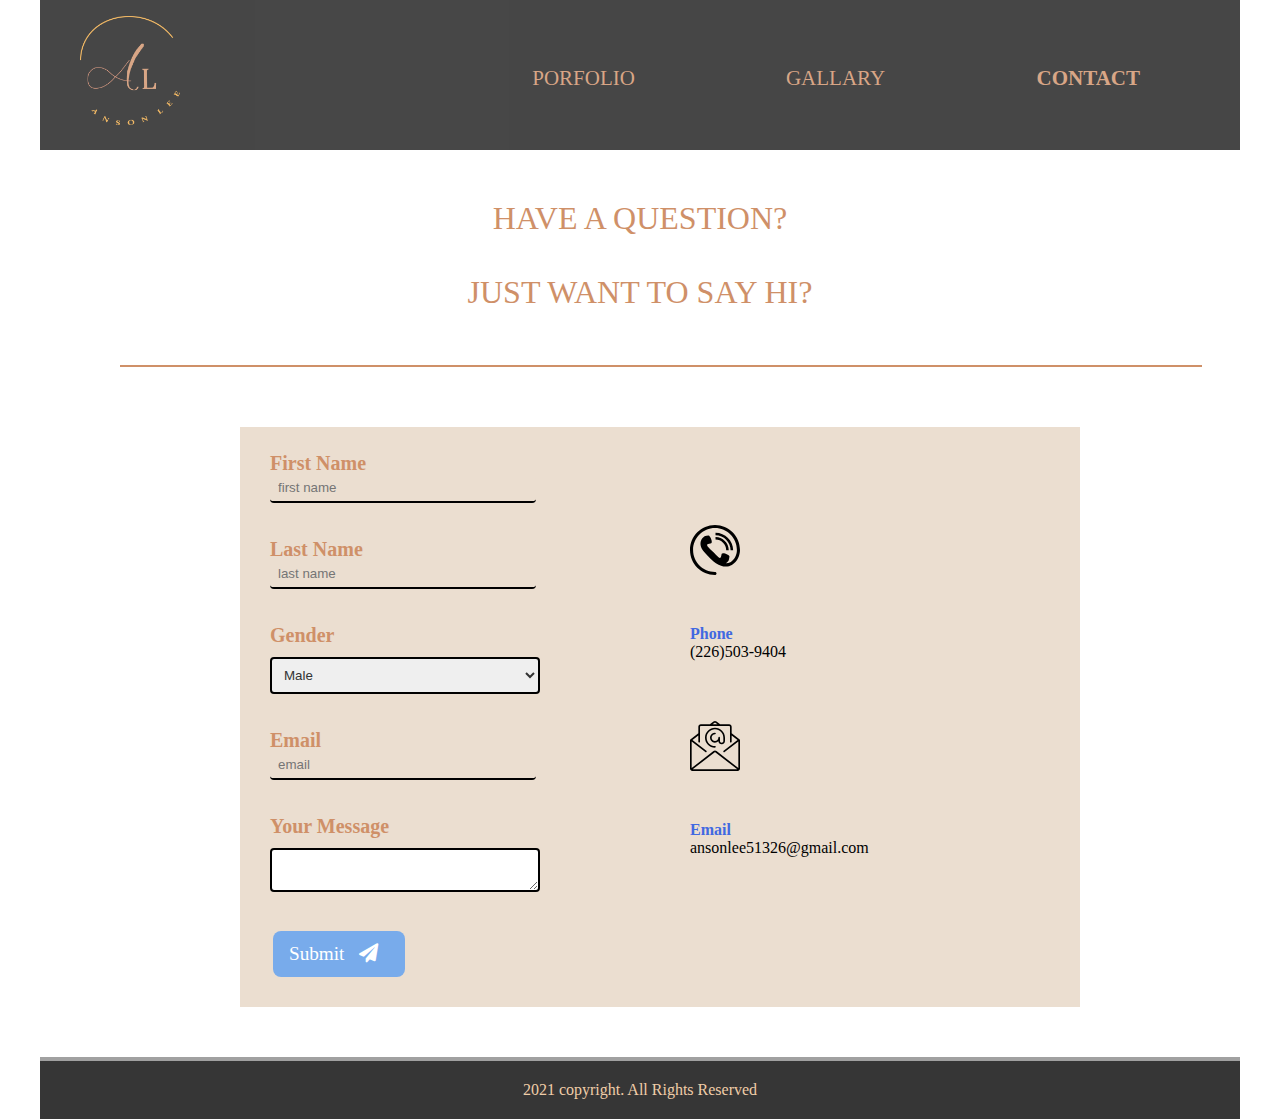
<file: contact.html>
<!DOCTYPE html>
<html lang="en">

<head>
    <title>Contact</title>
    <meta charset="UTF-8">
    <meta name="viewport" content="width=device-width, initial-scale=1.0">
    <link rel="stylesheet" type="text/css" href="css/all.min.css">
    <link rel="stylesheet" type="text/css" href="css/master.css">
    <link rel="stylesheet" type="text/css" href="css/reset.css">
</head>

<body>
    <div id="siteContainer">
        <div class="Container">
            <header id="mainHeader">
                <div id="logo">
                    <img class="iconImage" src="img/new_logo.png" alt=" productImage ">
                </div>
                <!-- Close logo-->
                <nav id="mainNav">
                    <button class="hamMenu" id="hamburger">
                    <i class="fas fa-bars"></i>
                    </button>
                    <ul class="nav_ul" id="nav_UL">
                        <li><a href="index.html">Porfolio</a></li>
                        <li><a href="gallery.html">Gallary </a></li>
                        <li><a href="#" class="current">Contact</a></li>
                    </ul>
                </nav>
                <!-- Close mainNav -->
            </header>
            <!-- Close mainHeader -->

            <div class="content">

                <h2>HAVE A QUESTION?<br><br> JUST WANT TO SAY HI?</h2>


            </div>
            <hr class="separator">

            <div class="contactInfo">
                <img src="img/phone.svg" alt="phone" id="phone">
                <h3>Phone</h3>
                <p>(226)503-9404</p>
                <img src="img/email.svg" alt="email" id="email">
                <h3>Email</h3>
                <p>ansonlee51326@gmail.com</p>
            </div>

            <div class="contactCon">

                <form action="./includes/email/send.php" method="POST" id="contact-form">
                    <label for="firstname">First Name</label>
                    <input type="text" id="firstname" name="firstname" placeholder="first name" required>

                    <label for="lastname">Last Name</label>
                    <input type="text" id="lastname" name="lastname" placeholder="last name" required>

                    <label for="Gender">Gender</label>
                    <select name="gender" id="box">
                        <option value="male">Male</option>
                        <option value="female">Female</option>
                    </select>
                    <label for="email">Email</label>
                    <input type="email" id="email" name="email" placeholder="email" required>

                    <label for="message">Your Message</label>
                    <textarea name="message" id="message" cols="30" rows="10"></textarea>


                    <div class="submit-wrapper">
                        <span class="submit" name="submit">Submit</span>
                        <i class="fas fa-paper-plane"></i>
                    </div>
            </div>



            <footer id="mainFooter">
                <div id="footerNav">

                    <div class="littleBox"></div>
                    <div id="copyRight">

                        <h3>2021 copyright. All Rights Reserved</h3>
                    </div>
                </div>
            </footer>
            <script src="js/nav.js"></script>
        </div>

    </div>
    <script src="js/contact.js" type="module"></script>
    <script src="js/nav.js" type="module"></script>
</body>

</html>
</file>
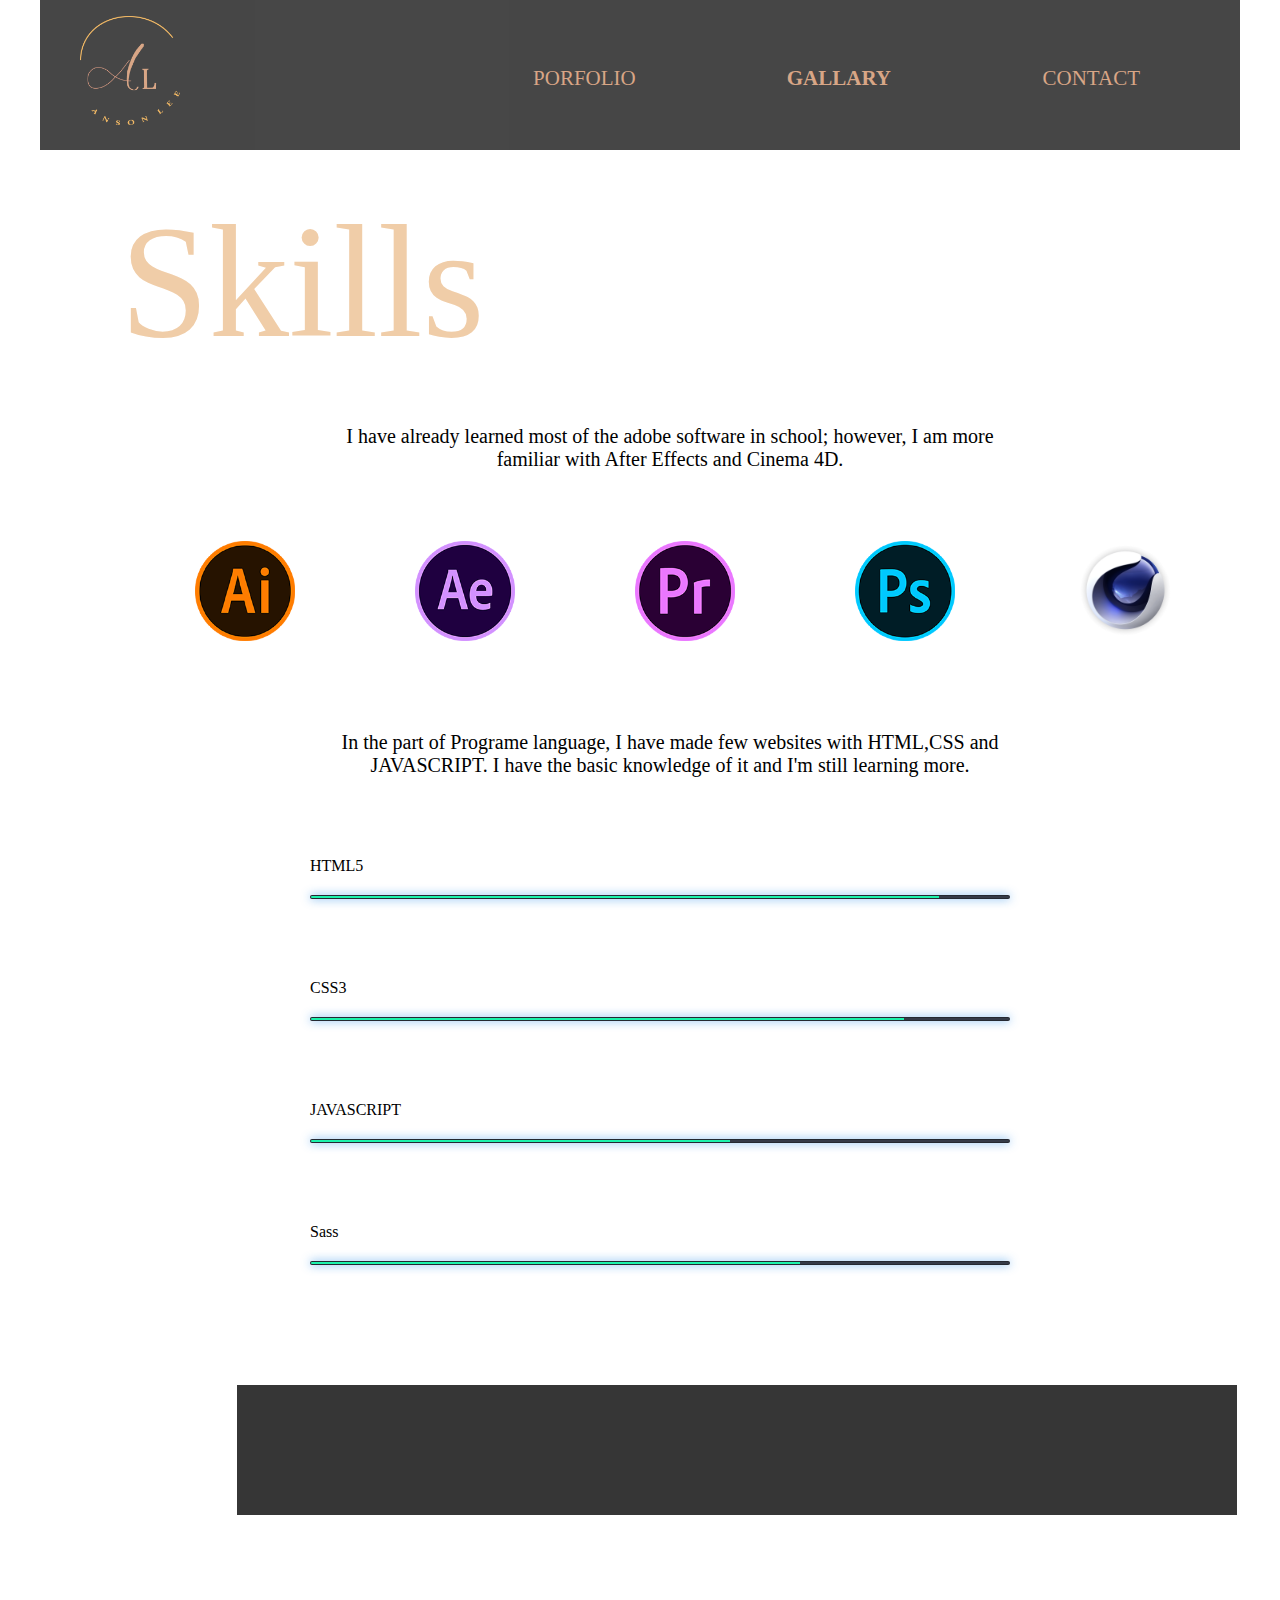
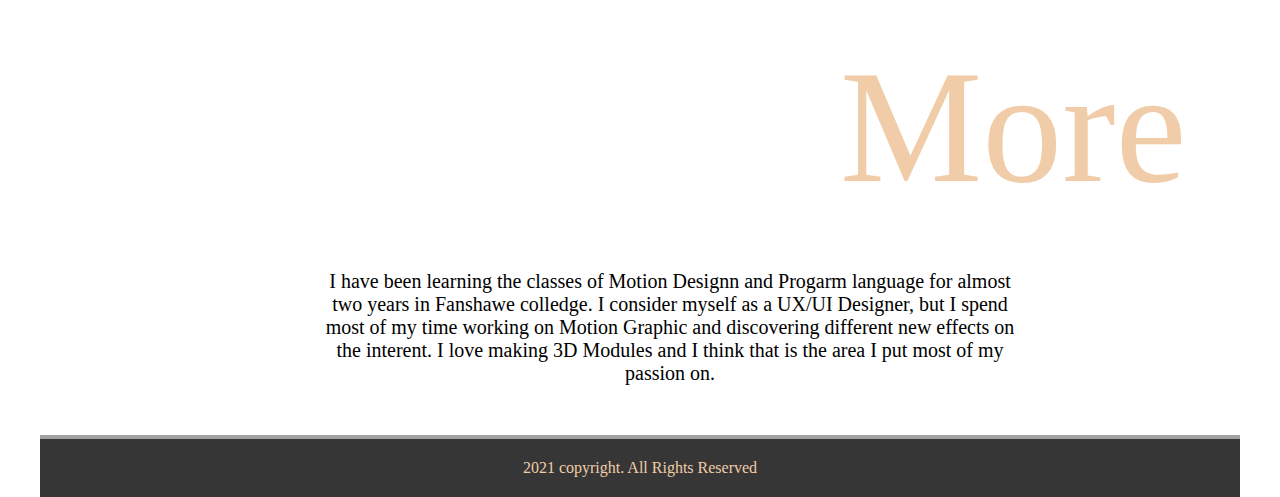
<file: gallery.html>
<!DOCTYPE html>
<html lang="en">

<head>
    <title>Contact</title>
    <meta charset="UTF-8">
    <meta name="viewport" content="width=device-width, initial-scale=1.0">

    <link rel="stylesheet" type="text/css" href="css/master.css">
    <link rel="stylesheet" type="text/css" href="css/reset.css">
    <link rel="stylesheet" type="text/css" href="css/all.min.css">

</head>

<body>
    <div id="siteContainer">
        <header id="mainHeader">
            <div id="logo">
                <img class="iconImage" src="img/new_logo.png" alt=" productImage ">
            </div>
            <nav id="mainNav">
                <button class="hamMenu" id="hamburger">
                    <i class="fas fa-bars"></i>
                    </button>
                <ul class="nav_ul" id="nav_UL">
                    <li><a href="index.html">Porfolio</a></li>
                    <li><a href="#" class="current">Gallary </a></li>
                    <li><a href="contact.html">Contact</a></li>

                </ul>
            </nav>
            <!-- Close mainNav -->
        </header>
        <!-- Close mainHeader -->

        <div id="SkillArea">

            <h2>Skills</h2>

            <p class="textArea">

                I have already learned most of the adobe software in school; however, I am more familiar with After Effects and Cinema 4D.
            </p>

            <div class="IconBox">
                <img class="IconImage" src="img/ie_logo.png" alt="Icon">
                <img class="IconImage" src="img/ae_Logo.png" alt="Icon">
                <img class="IconImage" src="img/pr_Logo.png" alt="Icon">
                <img class="IconImage" src="img/Ps_logo.png" alt="Icon">
                <img class="IconImage" src="img/cinema4D.png" alt="Icon">
            </div>
            <p class="textArea">
                In the part of Programe language, I have made few websites with HTML,CSS and JAVASCRIPT. I have the basic knowledge of it and I'm still learning more.
            </p>
            <li>
                <h3>HTML5</h3><span class="bar"><span class="html"></span>
                </span>
            </li>

            <li>
                <h3>CSS3</h3><span class="bar"><span class="css"></span>
                </span>
            </li>

            <li>
                <h3>JAVASCRIPT</h3><span class="bar"><span class="javascript"></span>
                </span>
            </li>

            <li>
                <h3>Sass</h3><span class="bar"><span class="sass"></span>
                </span>
            </li>
        </div>

        <div class="colorBox"></div>

        <div class="container work" id="work">
            <h2>More</h2>
            <p class="textArea2">

                I have been learning the classes of Motion Designn and Progarm language for almost two years in Fanshawe colledge. I consider myself as a UX/UI Designer, but I spend most of my time working on Motion Graphic and discovering different new effects on the
                interent. I love making 3D Modules and I think that is the area I put most of my passion on.
            </p>

        </div>


        <footer id="mainFooter">
            <div id="footerNav">



                <div class="littleBox"></div>
                <div id="copyRight">



                    <h3>2021 copyright. All Rights Reserved</h3>
                </div>
            </div>
        </footer>


        <script src="js/nav.js"></script>

    </div>

</body>

</html>
</file>
<file: css/master.css>
#aboutArea #Video_area #bigVideo{width:275px;height:155px;margin-left:45px;margin-top:30px}#aboutArea .video_smallbox{width:1px;position:relative;float:left;cursor:pointer;margin:55px;right:20px}#aboutArea .video_smallbox #mini333,#aboutArea .video_smallbox #mini555,#aboutArea .video_smallbox #clubmen{width:70px;height:50px}@media screen and (min-width: 650px){#aboutArea #Video_area{margin-left:70px;margin-top:20px;margin-bottom:50px}#aboutArea #Video_area #bigVideo{width:600px;height:330px}#aboutArea .video_smallbox{width:80px;position:relative;float:left;margin:15px;left:107px;top:-65px;cursor:pointer}#aboutArea .video_smallbox #mini333,#aboutArea .video_smallbox #mini555,#aboutArea .video_smallbox #clubmen{width:100px;height:60px}}@media screen and (min-width: 1024px){#aboutArea #Video_area{margin-left:80px;margin-top:70px;margin-bottom:50px}#aboutArea #Video_area #bigVideo{width:1000px;height:530px}#aboutArea .video_smallbox{width:150px;position:relative;float:left;margin:15px;left:140px;cursor:pointer}#aboutArea .video_smallbox #mini333,#aboutArea .video_smallbox #mini555,#aboutArea .video_smallbox #clubmen{width:150px;height:100px}}#SkillArea h2{font-size:2rem;color:#f0cda8;margin-top:40px;margin-left:30px;margin-bottom:30px}#SkillArea li{width:230px;color:#000;margin:20px 0;list-style:none;margin-left:80px;margin-top:30px}#SkillArea .bar{background-color:#353b48;display:block;height:2px;margin:20px 0;border:1px solid rgba(0,0,0,.3);border-radius:3px;overflow:hidden;box-shadow:0 0 10px #2187e7b3}#SkillArea .bar span{height:2px;float:left;background:#1df3ac}.textArea{text-align:center;width:240px;font-size:13px;margin-left:70px}.IconBox{margin-top:30px;display:flex;flex-direction:row;justify-content:center;margin-right:30px}.IconImage{margin-left:30px;width:40px;margin-bottom:30px}.html{width:90%;animation:html 2s}.css{width:85%;animation:css 2s}.javascript{width:60%;animation:javascript 2s}.sass{width:70%;animation:sass 2s}@keyframes html{0%{width:0%}100%{width:90%}}@keyframes css{0%{width:0%}100%{width:85%}}@keyframes javascript{0%{width:0%}100%{width:60%}}@keyframes sass{0%{width:0%}100%{width:70%}}.colorBox{width:100px}.work h2{font-size:2rem;color:#f0cda8;margin-top:60px;margin-left:240px}.textArea2{text-align:center;width:240px;font-size:13px;margin-left:70px;margin-top:30px}.workCategory button{border:.1px solid #dc9346;padding:5px 6px;color:#dc9346;font-size:10px;letter-spacing:1px;background-color:#fff;outline:none;cursor:pointer;margin-top:30px;margin-left:16px;margin-bottom:40px;flex-direction:row}.workCategory .active{background-color:#dc9346}button.active{color:#fff}.work a img{width:150px;justify-self:center;margin-left:17px}div.hideCategory{display:none}.showCategory{display:block}.contact{margin-top:50px}@media screen and (min-width: 650px){#SkillArea h2{font-size:4rem;margin-left:80px}#SkillArea li{width:500px;color:#000;margin:20px 0;list-style:none;margin-left:150px;margin-top:30px}.textArea{text-align:center;width:500px;margin-top:50px;font-size:18px;margin-left:150px}.IconBox{margin-top:70px}.IconImage{margin-left:70px;width:70px}.work h2{font-size:4rem;color:#f0cda8;margin-top:160px;margin-left:500px}.textArea2{text-align:center;width:500px;margin-top:50px;font-size:18px;margin-left:150px}.workCategory button{border:.1px solid #dc9346;padding:15px 30px;color:#dc9346;font-size:20px;letter-spacing:1px;background-color:#fff;outline:none;cursor:pointer;margin-top:50px;margin-left:46px;margin-bottom:50px;flex-direction:row}.workCategory .active{background-color:#dc9346}button.active{color:#fff}.work a img{width:350px;margin-left:50px;justify-self:center}}@media screen and (min-width: 1024px){#SkillArea h2{font-size:10rem;margin-left:80px}#SkillArea li{width:700px;color:#000;margin:20px 0;list-style:none;margin-left:270px;margin-top:80px}#SkillArea .bar{background-color:#353b48;display:block;height:2px;margin:20px 0;border:1px solid rgba(0,0,0,.3);border-radius:3px;overflow:hidden;box-shadow:0 0 10px #2187e7b3}#SkillArea .bar span{height:2px;float:left;background:#1df3ac}.textArea{text-align:center;width:700px;margin-top:50px;font-size:20px;margin-left:280px}.IconBox{margin-top:70px}.IconImage{margin-left:120px;width:100px;margin-bottom:40px}.html{width:90%;animation:html 2s}.css{width:85%;animation:css 2s}.javascript{width:60%;animation:javascript 2s}.sass{width:70%;animation:sass 2s}@keyframes html{0%{width:0%}100%{width:90%}}@keyframes css{0%{width:0%}100%{width:85%}}@keyframes javascript{0%{width:0%}100%{width:60%}}@keyframes sass{0%{width:0%}100%{width:70%}}.colorBox{width:300px;height:130px;background-color:#363636;position:relative;z-index:-1;top:100px;left:200px}.work h2{font-size:10rem;color:#f0cda8;margin-top:220px;margin-left:800px}.textArea2{text-align:center;width:700px;margin-top:50px;font-size:20px;margin-left:280px}.workCategory button{border:.1px solid #dc9346;padding:15px 30px;color:#dc9346;font-size:20px;letter-spacing:1px;background-color:#fff;outline:none;cursor:pointer;margin-top:50px;margin-left:172px;margin-bottom:50px;flex-direction:row}.workCategory .active{background-color:#dc9346}button.active{color:#fff}.work a img{width:550px;margin-left:100px;justify-self:center}}.lightbox{display:none;position:absolute;top:70px;width:79vw;height:1780px;background-color:#f0cda8;color:#fff;padding:40px}.lightbox span{color:#fff;font-size:2em;cursor:pointer}.image-player h4{color:#fff;margin-top:120px;font-weight:bold;font-size:20px}.image-player p{margin-top:120px;margin-bottom:110px;text-align:center}.image-player h2{margin-top:120px;margin-bottom:110px;text-align:center}.show-lightbox{display:block}.lb-video{width:300px}.lb-close{float:right}@media screen and (min-width: 650px){.lightbox{display:none;position:absolute;width:90vw;height:3480px;background-color:#f0cda8;color:#fff;padding:40px;margin-top:50px}.lightbox span{color:#fff;font-size:3em;cursor:pointer}.image-player h4{color:#fff;margin-top:130px;font-weight:bold;font-size:50px;margin-bottom:80px}.image-player p{margin-top:130px;margin-bottom:30px;font-size:30px;text-align:center}.show-lightbox{display:block}.lb-video{width:700px;height:500px}}@media screen and (min-width: 1024px){.lightbox{margin-top:80px;width:58.3vw;height:5064px}.lightbox .Button_lightbox{margin-top:220px;display:flex;flex-direction:row;justify-content:space-evenly;width:110px;margin-left:490px;margin-bottom:25px}.lightbox .Button_lightbox a{border:0;background:#fff;color:#cf9068;cursor:pointer;transition:.5s;border:3px solid #d4933f;padding:12px}.lightbox .Button_lightbox a:hover{background:#cf9068;color:#fff}.image-player .lb-thumb{width:700px;height:400px;margin-left:240px}.image-player h4{color:#fff;margin-top:130px;font-weight:bold;font-size:50px;margin-bottom:80px}.image-player p{margin-bottom:30px;font-size:30px;text-align:center}.image-player h2{text-align:center;font-size:60px}.image-player .solid{width:700px;background-color:#000;height:20px;margin-left:190px;margin-bottom:30px}.image-player .Duration{display:flex;flex-direction:row}.image-player .Duration h3{font-weight:bold;font-size:65px;margin-left:350px;margin-top:20px}.image-player .Frames{display:flex;flex-direction:row}.image-player .Frames h3{font-weight:bold;font-size:65px;margin-left:580px;margin-top:20px}.image-player h5{margin-top:50px;width:600px;margin-left:260px;text-align:center;font-size:26px}.image-player .lb-video{width:1100px;height:750px}.image-player .pattern{width:50%;margin-top:50px;margin-left:260px}.image-player .Contact_direct a{color:#000}.image-player h6{font-size:20px;width:700px;text-align:center;margin-left:180px;margin-top:50px;line-height:1.8}}#siteContainer{margin:0 auto}#logo img{width:40px;margin-left:20px;margin-top:12px}#mainHeader{background-color:#191919;height:70px;opacity:80%;display:flex;flex-direction:row;justify-content:flex-start}.current{color:#c19d5e;font-weight:bold}.nav_ul{display:none;width:100%;flex-direction:column;background-color:rgba(0,0,0,.7);width:100px;height:130px;margin-right:16px}.nav_ul.show{display:flex}.hamMenu{background-color:transparent;border:0;color:#fff;font-size:20px;cursor:pointer;margin-right:20px}.hamMenu :focus{outline:none}#mainNav{text-transform:uppercase;margin-left:auto;margin-top:24px;flex-wrap:wrap}#mainNav ul{list-style-type:none}#mainNav ul li{display:inline;cursor:pointer;padding-bottom:19px;margin-top:10px;margin-left:17px}#mainNav ul li a{color:#cf9068;font-size:11px;text-decoration:none}#mainNav ul li a:hover{color:#d6c19c}.Button{margin-top:70px;display:flex;flex-direction:row;justify-content:space-evenly}.Button a{border:0;background:#fff;color:#cf9068;cursor:pointer;transition:.5s;border:3px solid #d4933f;padding:12px}.Button:hover{background:#cf9068;color:#fff}#copyRight h3{display:flex;justify-content:center;background-color:#363636;color:#f0cda8;padding:20px}.littleBox{background-color:#a1a1a1;height:4px;margin-top:50px}@media screen and (min-width: 650px){#logo img{width:90px;margin-left:20px;margin-top:12px}#mainHeader{background-color:#191919;height:130px;opacity:80%;display:flex;flex-direction:row;justify-content:flex-start}.hamMenu{background-color:transparent;border:0;color:#fff;font-size:35px;cursor:pointer;margin-right:20px;margin-top:20px}.nav_ul{width:100%;flex-direction:column;background-color:rgba(0,0,0,.7);width:190px;height:230px}#mainNav ul li{display:inline;cursor:pointer;padding-bottom:19px;margin-top:30px;margin-left:47px}#mainNav ul li a{color:#cf9068;font-size:21px;text-decoration:none}#mainNav ul li a:hover{color:#d6c19c}}@media screen and (min-width: 1024px){#siteContainer{margin:0 auto;max-width:1200px}#logo img{width:100px;margin-left:40px;margin-top:16px}#mainHeader{background-color:#191919;width:100%;height:150px;opacity:80%;display:flex;flex-direction:row;justify-content:flex-start}#mainNav ul li a:hover{color:#d6c19c}.current{color:#c19d5e;font-weight:bold}#mainNav{text-transform:uppercase;margin-left:auto;margin-top:66px}#mainNav ul{list-style-type:none;margin:0;padding:0}#mainNav ul li{display:inline;cursor:pointer;margin-right:100px}#mainNav ul li a{color:#cf9068;font-size:21px;text-decoration:none}.nav_ul{display:inline;background-color:transparent}.hamMenu{display:none}.Button{margin-top:220px;display:flex;flex-direction:row;justify-content:space-evenly;width:110px;margin-left:560px;margin-bottom:25px}.Button a{border:0;background:#fff;color:#cf9068;cursor:pointer;transition:.5s;border:3px solid #d4933f;padding:12px}.Button a:hover{background:#cf9068;color:#fff}#copyRight h3{display:flex;justify-content:center;background-color:#363636;color:#f0cda8;padding:20px}.littleBox{background-color:#a1a1a1;height:4px;margin-top:50px}.Resume_Link a{margin-left:540px;margin-top:50px}.Social_direct ul{width:300px;display:flex;flex-direction:row;margin-left:485px;margin-top:30px}.Social_direct ul a{padding-left:50px}}.imgArea h4{font-weight:bold;position:absolute;font-size:20px;margin-left:90px;margin-top:10px;width:260px;animation:fadeIn ease 4s;-webkit-animation:fadeIn ease 4s;-moz-animation:fadeIn ease 4s;-o-animation:fadeIn ease 4s;-ms-animation:fadeIn ease 4s}@keyframes fadeIn{0%{opacity:0}100%{opacity:1}}@-moz-keyframes fadeIn{0%{opacity:0}100%{opacity:1}}@-webkit-keyframes fadeIn{0%{opacity:0}100%{opacity:1}}@-o-keyframes fadeIn{0%{opacity:0}100%{opacity:1}}@-ms-keyframes fadeIn{0%{opacity:0}100%{opacity:1}}.imgArea .mainImage{animation-duration:.8s;animation-name:slidein}@keyframes slidein{from{margin-left:100%;width:300%}to{margin-left:0%;width:100%}}.textAreas h3{color:#000;cursor:context-menu;position:absolute;margin-left:240px;margin-top:100px}.textAreas span{margin-bottom:16px;display:inline-block;font-size:14px}.textAreas span:hover{color:#48cfad;transition:all .5s}.textAreas p{letter-spacing:3px;word-spacing:3px;font-size:.8rem;margin-top:10px;color:#cf9068;margin-top:50px}.textAreas a{background-color:none;border:2px solid #cf9068;color:#cf9068;letter-spacing:2px;position:relative;overflow:hidden;transition:.5s;display:inline-block}.textAreas a:hover{color:#fff}span.m-left-name{color:#d58b7f;font-size:20px;font-weight:bold}span.m-left{margin-left:-3px}span.m-right{margin-left:-3px;color:#d58b7f}.AboutText h2{font-size:2rem;color:#f0cda8;margin-left:30px;margin-top:90px;text-transform:uppercase}.AboutText .textArea{text-align:center;width:200px;margin-top:40px;margin-left:100px;font-size:13px}.colorBox{width:300px;height:40px;background-color:#363636;position:relative;z-index:-1;top:40px;left:73px}.imageBox{display:flex;flex-direction:column;justify-content:space-evenly;margin-top:10px;margin-left:15px}.imageBox img{height:170px;width:200px;margin:10px;margin-left:80px}.Cabilitytext h2{font-size:2rem;color:#f0cda8;margin-left:200px;margin-top:120px;text-transform:uppercase}.Cabilitytext .textArea{text-align:center;width:200px;margin-top:40px;margin-left:100px;font-size:13px}.button-wrapper img{width:200px;height:100px;margin-top:40px;margin-left:90px}.lb-thumb{width:300px;margin-top:150px}.lb-thumb-title{margin-left:90px;margin-top:5px;margin-bottom:10px;font-weight:bold;font-size:17px}.lb-thumb-subtitle{margin-left:90px}@media screen and (min-width: 650px){.imgArea h4{font-size:32px;width:350px;margin-left:220px}.textAreas h3{color:#000;cursor:context-menu;position:absolute;margin-left:530px;margin-top:200px}.textAreas span{margin-bottom:50px;display:inline-block;font-size:30px}.textAreas span:hover{color:#48cfad;transition:all .5s}.textAreas p{letter-spacing:3px;word-spacing:3px;font-size:.8rem;margin-top:10px;color:#cf9068;margin-top:50px}.textAreas a{background-color:none;border:2px solid #cf9068;color:#cf9068;letter-spacing:2px;position:relative;overflow:hidden;transition:.5s;display:inline-block}.textAreas a:hover{color:#fff}.AboutText h2{font-size:5rem;color:#f0cda8;margin-left:60px;margin-top:70px;text-transform:uppercase}.AboutText .textArea{text-align:center;width:460px;margin-left:170px;margin-top:150px;font-size:18px}.colorBox{width:570px;height:90px;background-color:#363636;position:relative;z-index:-1;top:100px;left:160px}.imageBox{display:flex;flex-direction:column;justify-content:space-evenly;margin-top:50px;margin-left:15px}.imageBox img{height:400px;width:500px;margin:10px;margin-left:150px}.imagePromo{width:260px}.Cabilitytext h2{font-size:5rem;color:#f0cda8;margin-left:350px;margin-top:190px;text-transform:uppercase}.Cabilitytext .textArea{text-align:center;width:460px;margin-left:170px;margin-top:80px;font-size:18px}.button-wrapper img{width:450px;height:300px;margin-left:180px}.lb-thumb{width:500px;margin-left:120px;margin-top:70px}.lb-thumb-title{font-weight:bold;font-size:37px;margin-left:180px}.lb-thumb-subtitle{font-size:27px;margin-left:180px;margin-bottom:70px}}@media screen and (min-width: 1024px){.imgArea h4{font-weight:bold;position:absolute;font-size:50px;margin-left:350px;margin-top:40px;width:700px}.textAreas{margin-left:280px}.textAreas h3{color:#fff;font-size:4rem;cursor:context-menu;margin-top:190px}.textAreas span{display:inline-block;font-size:25px;margin-top:40px}.textAreas span:hover{color:#48cfad;transition:all .5s}.textAreas p{letter-spacing:3px;word-spacing:10px;font-size:.8rem;margin-top:10px;color:#cf9068;margin-top:50px}.textAreas a{padding:12px 25px;background-color:none;border:2px solid #cf9068;color:#cf9068;font-size:.8rem;letter-spacing:2px;position:relative;top:80px;overflow:hidden;transition:.5s;display:inline-block}.textAreas a:hover{color:#fff}span.m-left-name{color:#d58b7f;font-size:50px;font-weight:bold}span.m-left{margin-left:-10px}span.m-right{margin-left:-10px;color:#d58b7f}.span.m-left-name{font-size:10px}.AboutText h2{font-size:7rem;color:#f0cda8;margin-left:100px;margin-top:100px;text-transform:uppercase}.AboutText .textArea{text-align:center;width:700px;margin-left:300px;margin-top:200px;font-size:18px}.colorBox{width:1000px;height:130px;background-color:#363636;position:relative;z-index:-1;top:100px;left:197px}.imageBox{display:flex;flex-direction:row;margin-top:26px;margin-right:150px;padding-right:-70px}.imageBox img{height:300px;width:300px}.Cabilitytext h2{font-size:7rem;color:#f0cda8;margin-left:650px;margin-top:200px;text-transform:uppercase}.Cabilitytext .textArea{text-align:center;width:700px;margin-left:300px;margin-top:80px;font-size:18px;line-height:1.5}#app{display:flex;flex-wrap:wrap}.button-wrapper{height:270px;margin-top:140px}.button-wrapper img{width:400px;height:300px;margin-left:150px}.lb-thumb-title{margin-top:5px;margin-bottom:10px;font-weight:bold;font-size:37px;margin-left:160px}.lb-thumb-subtitle{font-size:27px;margin-left:160px}}.content{padding:20px}.content h2{text-transform:uppercase;color:#cf9068;font-size:1em;margin-bottom:.8em;text-align:center;margin-top:30px}.separator{margin-left:60px;width:70%;border:1px solid #cf9068}.contactInfo{width:100px;display:flex;flex-wrap:wrap;margin-left:40px}.contactInfo h3{font-weight:bold;color:#4169e1;margin-right:20px;margin-top:50px}.contactInfo img{width:30px;height:30px;margin-top:60px}#contact-form{background-color:#ebded0;height:580px;display:flex;flex-direction:column;width:100%;margin-top:60px}#contact-form label{font:Arial;font-weight:bold;color:#cf9068;font-size:20px;margin-top:25px;display:flex;flex-direction:column;margin-left:30px}#contact-form input{border:none;background-color:#ebded0;border-bottom:2px solid #000;margin-bottom:10px;height:10px}input[type=text],input[type=email],textarea{padding:.6em;color:#333;border-radius:4px;width:250px;margin-left:30px}#message{border:2px solid #000;margin-top:10px}.submit-wrapper{width:100px;display:inline-block;margin-top:2em;padding:.75rem 1rem;border-radius:.5rem;background-color:#78abeb;margin-left:30px;cursor:pointer;font-size:1.2em;color:#fff;margin-bottom:20px}.submit-wrapper:hover{background-color:#5588c8}.submit-wrapper span{padding-right:.5em}#box{display:block;padding:.6em;color:#333;border-radius:4px;width:270px;border:2px solid #000;margin-bottom:10px;margin-top:10px;margin-left:30px}.form-group{margin-top:20px}@media screen and (min-width: 650px){.content h2{font-size:30px}.separator{margin-left:40px;width:90%;border:1px solid #cf9068}.contactInfo{margin-left:450px;position:absolute;display:flex;flex-direction:column;margin-top:90px}.contactInfo h3{font-weight:bold;color:#4169e1}.contactInfo img{width:50px;height:50px;margin-top:60px}}@media screen and (min-width: 1024px){.content{padding:20px}.content h2{text-transform:uppercase;color:#cf9068;font-size:2em;margin-bottom:.8em;text-align:center;margin-top:30px}.content hr{width:70%;border:1px solid #cf9068}.content p{max-width:75%}.separator{margin-left:80px}.contactInfo{margin-left:650px;position:absolute;display:flex;flex-direction:column;margin-top:90px}.contactInfo h3{font-weight:bold;color:#4169e1}.contactInfo img{width:50px;height:50px;margin-top:60px}#contact-form{background-color:#ebded0;height:580px;display:flex;flex-direction:column;width:70%;margin-left:200px}#contact-form label{font:Arial;font-weight:bold;color:#cf9068;font-size:20px;margin-top:25px;display:flex;flex-direction:column;margin-left:30px}#contact-form input{border:none;background-color:#ebded0;border-bottom:2px solid #000;margin-bottom:10px;height:10px}input[type=text],input[type=email],textarea{padding:.6em;color:#333;border-radius:4px;width:250px;margin-left:30px}#message{border:2px solid #000;margin-top:10px}.submit-wrapper{width:100px;display:inline-block;border-radius:.5rem;background-color:#78abeb;margin-left:33px;cursor:pointer;font-size:1.2em;color:#fff;margin-bottom:30px}.submit-wrapper:hover{background-color:#5588c8}.submit-wrapper span{padding-right:.5em}#box{display:block;padding:.6em;color:#333;border-radius:4px;width:270px;border:2px solid #000;margin-bottom:10px;margin-top:10px;margin-left:30px}.form-group{margin-left:730px;margin-top:20px}}/*# sourceMappingURL=master.css.map */
</file>
